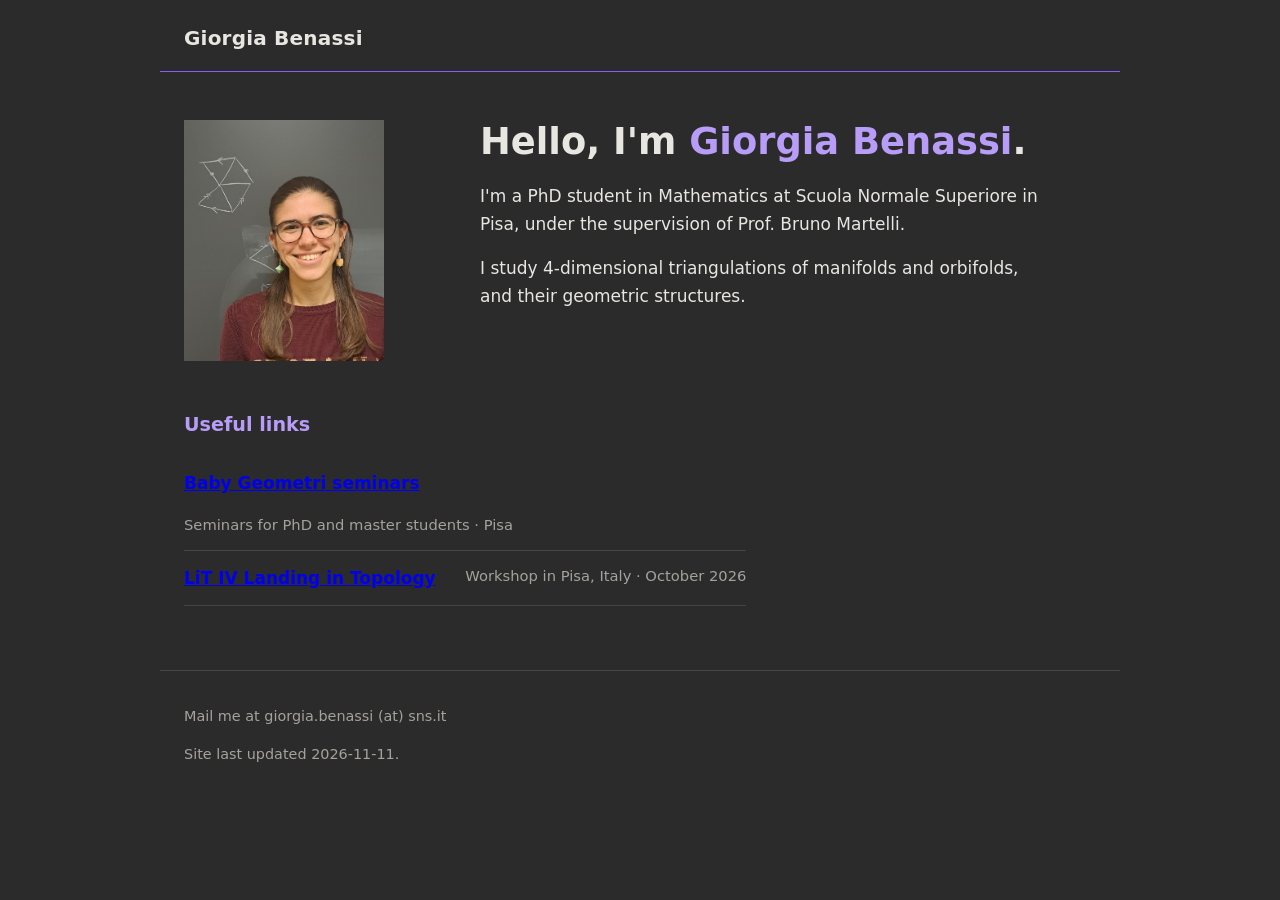
<file: index.html>
<!DOCTYPE html>
<html lang="en">
<head>
  <meta charset="UTF-8">
  <meta name="viewport" content="width=device-width, initial-scale=1.0">
  <title>Giorgia Benassi</title>
  <link rel="stylesheet" href="styles.css">
</head>
<body>

  <header class="site-header">
    <a class="wordmark" href="index.html">Giorgia Benassi</a>
    <!--
    <nav class="site-nav">
      <a href="index.html" aria-current="page">Home</a>
      <a href="contacts.html">Contacts</a>
    </nav>
    -->
  </header>

  <main>

    <section class="profile">
      <!--<div class="photo-placeholder" role="img" aria-label="Your photo will go here">
        <span>Your photo</span>
      </div>-->
      <img src="profile_picture.jpg" alt="My photo" width="200" >

      <div class="presentation">
        <h1>Hello, I'm <em>Giorgia Benassi</em>.</h1>
        <p>
          I'm a PhD student in Mathematics at Scuola Normale Superiore in Pisa, under the supervision of Prof. Bruno Martelli.
        </p>
        <p>
          I study 4-dimensional triangulations of manifolds and orbifolds, and their geometric structures.
        </p>
      </div>
    </section>

    <section class="conferences">
      <h2>Useful links</h2>
      <ul>
        <li>
          <span class="conf-name"><a href="https://sites.google.com/view/babygeometri">Baby Geometri seminars</a></span>
          <span class="conf-meta">Seminars for PhD and master students · Pisa</span>
        </li>
        <li>
          <span class="conf-name"><a href="https://indico.sns.it/event/142/overview">LiT IV Landing in Topology</a></span>
          <span class="conf-meta">Workshop in Pisa, Italy · October 2026</span>
        </li>
      </ul>
    </section>

  </main>

  <footer class="site-footer">
    <p><!--2026 Giorgia Benassi · <a href="contacts.html">Contacts</a>-->Mail me at giorgia.benassi (at) sns.it</p>
    <p>Site last updated 2026-11-11.</p>
  </footer>

</body>
</html>
</file>
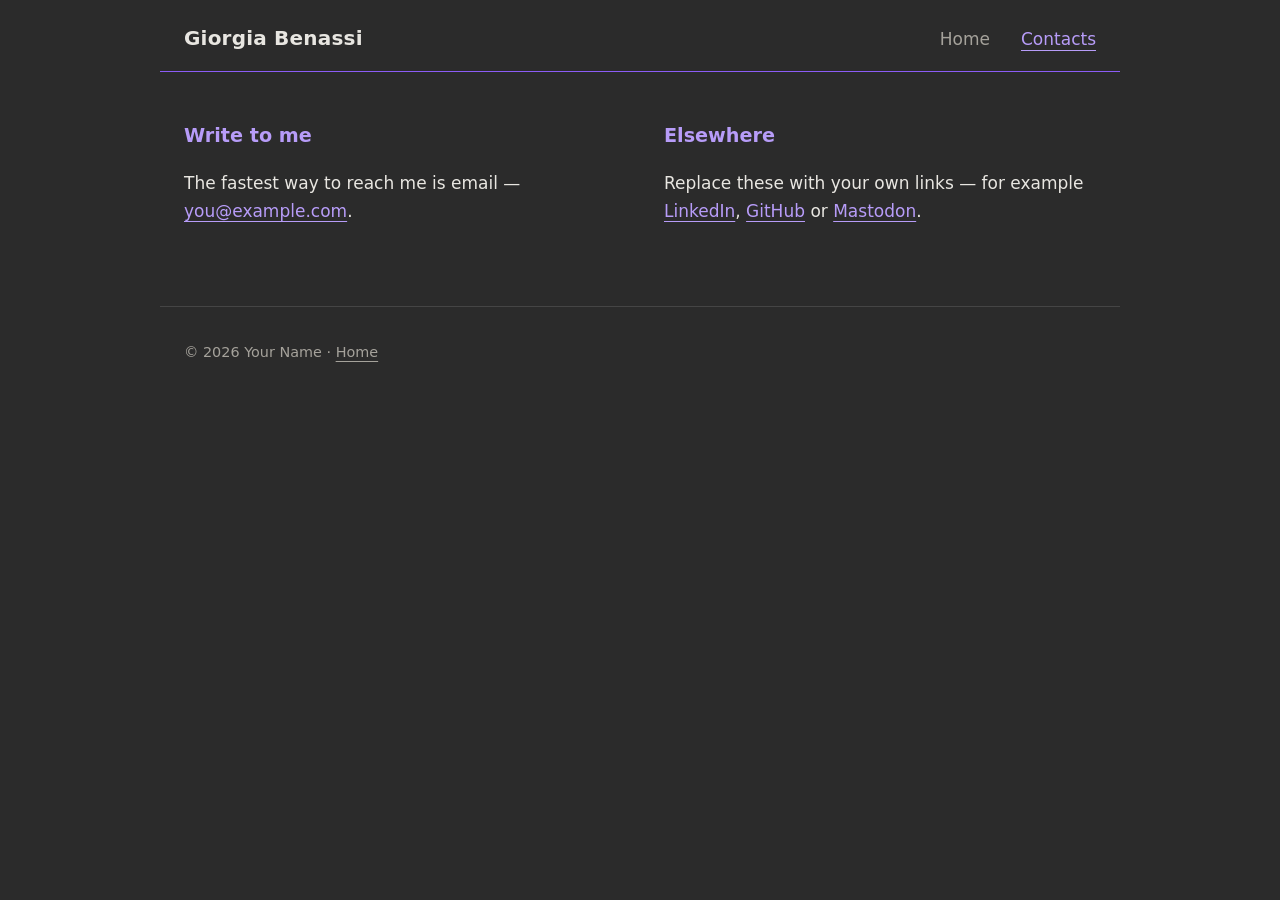
<file: contacts.html>
<!DOCTYPE html>
<html lang="en">
<head>
  <meta charset="UTF-8">
  <meta name="viewport" content="width=device-width, initial-scale=1.0">
  <title>Contacts — Giorgia Benassi</title>
  <link rel="stylesheet" href="styles.css">
</head>
<body>

  <header class="site-header">
    <a class="wordmark" href="index.html">Giorgia Benassi</a>
    <nav class="site-nav">
      <a href="index.html">Home</a>
      <a href="contacts.html" aria-current="page">Contacts</a>
    </nav>
  </header>

  <main>

    <section class="contact-grid">
      <div>
        <h2>Write to me</h2>
        <p>
          The fastest way to reach me is email —
          <a href="mailto:you@example.com">you@example.com</a>.
        </p>
      </div>

      <div>
        <h2>Elsewhere</h2>
        <p>
          Replace these with your own links — for example
          <a href="#">LinkedIn</a>, <a href="#">GitHub</a> or
          <a href="#">Mastodon</a>.
        </p>
      </div>
    </section>

  </main>

  <footer class="site-footer">
    <p>© 2026 Your Name · <a href="index.html">Home</a></p>
  </footer>

</body>
</html>
</file>
<file: styles.css>
/* Personal site — one stylesheet for both pages */

:root {
  --bg: #2B2B2B;          /* dark grey */
  --panel: #343434;       /* slightly lighter grey for blocks */
  --ink: #E8E6E1;         /* -white text */
  --muted: #A5A29B;
  --violet: #8B5CF6;      /* accent */
  --violet-soft: #B79CF8;
  --sans: system-ui, -apple-system, "Segoe UI", Roboto, Helvetica, Arial, sans-serif;
}

* { box-sizing: border-box; }

body {
  margin: 0;
  background: var(--bg);
  color: var(--ink);
  font-family: var(--sans);
  font-size: 1.0625rem;
  line-height: 1.65;
}

/* ---- header + the thin violet line ---- */

.site-header {
  display: flex;
  align-items: baseline;
  justify-content: space-between;
  max-width: 60rem;
  margin: 0 auto;
  padding: 1.4rem 1.5rem 1rem;
  border-bottom: 1px solid var(--violet);
}

.wordmark {
  font-size: 1.25rem;
  font-weight: 700;
  letter-spacing: 0.01em;
  color: var(--ink);
  text-decoration: none;
}

.site-nav a {
  margin-left: 1.6rem;
  color: var(--muted);
  text-decoration: none;
}

.site-nav a[aria-current="page"] {
  color: var(--violet-soft);
  text-decoration: underline;
  text-underline-offset: 5px;
}

.site-nav a:hover { color: var(--violet-soft); }

/* ---- profile row: photo left, presentation right ---- */

.profile {
  display: grid;
  grid-template-columns: minmax(11rem, 16rem) 1fr;
  gap: 2.5rem;
  align-items: start;
  max-width: 60rem;
  margin: 0 auto;
  padding: 3rem 1.5rem 1rem;
}

.photo-placeholder {
  aspect-ratio: 3 / 4;
  background: var(--panel);
  border: 1px dashed var(--violet);
  border-radius: 6px;
  display: flex;
  align-items: center;
  justify-content: center;
  color: var(--muted);
  font-size: 0.95rem;
}

.presentation h1 {
  font-size: clamp(1.7rem, 4vw, 2.3rem);
  line-height: 1.2;
  margin: 0 0 1.1rem;
  font-weight: 700;
}

.presentation h1 em {
  font-style: normal;
  color: var(--violet-soft);
}

.presentation p {
  max-width: 52ch;
  margin: 0 0 1rem;
  color: var(--ink);
}

/* ---- conferences ---- */

.conferences {
  max-width: 60rem;
  margin: 0 auto;
  padding: 2rem 1.5rem 1rem;
}

.conferences h2 {
  font-size: 1.2rem;
  color: var(--violet-soft);
  margin: 0 0 1rem;
}

.conferences ul {
  list-style: none;
  margin: 0;
  padding: 0;
  max-width: 52ch;
}

.conferences li {
  padding: 0.8rem 0;
  border-bottom: 1px solid #454545;
  display: flex;
  justify-content: space-between;
  gap: 1rem;
  flex-wrap: wrap;
}

.conf-name { font-weight: 600; }

.conf-meta {
  color: var(--muted);
  font-size: 0.92rem;
  text-align: right;
}

/* ---- contacts page ---- */

.contact-grid {
  display: grid;
  grid-template-columns: repeat(auto-fit, minmax(14rem, 1fr));
  gap: 1rem 3rem;
  max-width: 60rem;
  margin: 0 auto;
  padding: 3rem 1.5rem 1rem;
}

.contact-grid h2 {
  font-size: 1.2rem;
  color: var(--violet-soft);
  margin: 0 0 0.6rem;
}

.contact-grid a {
  color: var(--violet-soft);
  text-decoration: underline;
  text-underline-offset: 4px;
}

.contact-grid a:hover { color: var(--ink); }

/* ---- footer ---- */

.site-footer {
  max-width: 60rem;
  margin: 3rem auto 0;
  padding: 1.2rem 1.5rem 2.4rem;
  border-top: 1px solid #454545;
  color: var(--muted);
  font-size: 0.9rem;
}

.site-footer a {
  color: inherit;
  text-decoration: underline;
  text-underline-offset: 4px;
}

.site-footer a:hover { color: var(--violet-soft); }

/* ---- focus ---- */

a:focus-visible {
  outline: 2px solid var(--violet-soft);
  outline-offset: 3px;
  border-radius: 2px;
}

/* ---- small screens: photo above text ---- */

@media (max-width: 640px) {
  .profile {
    grid-template-columns: 1fr;
    gap: 1.8rem;
  }
  .photo-placeholder {
    max-width: 16rem;
  }
}
</file>
